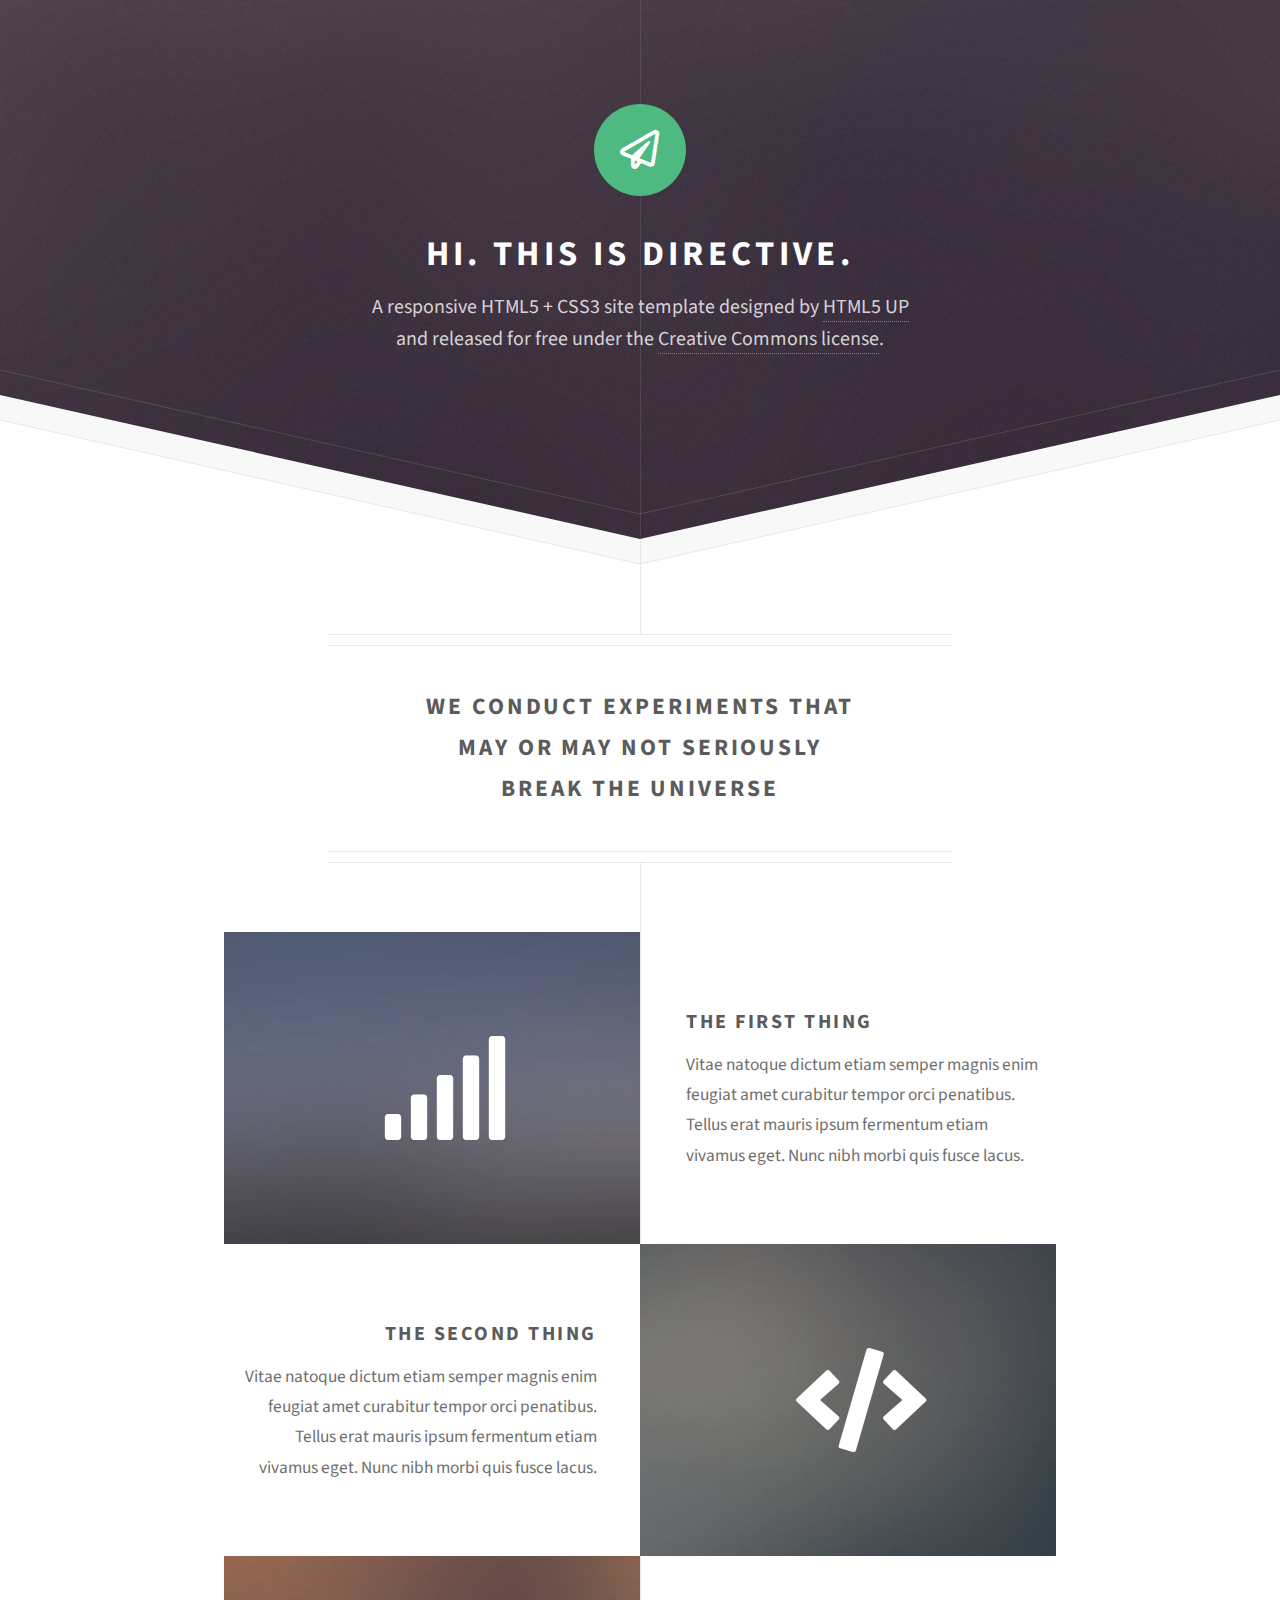
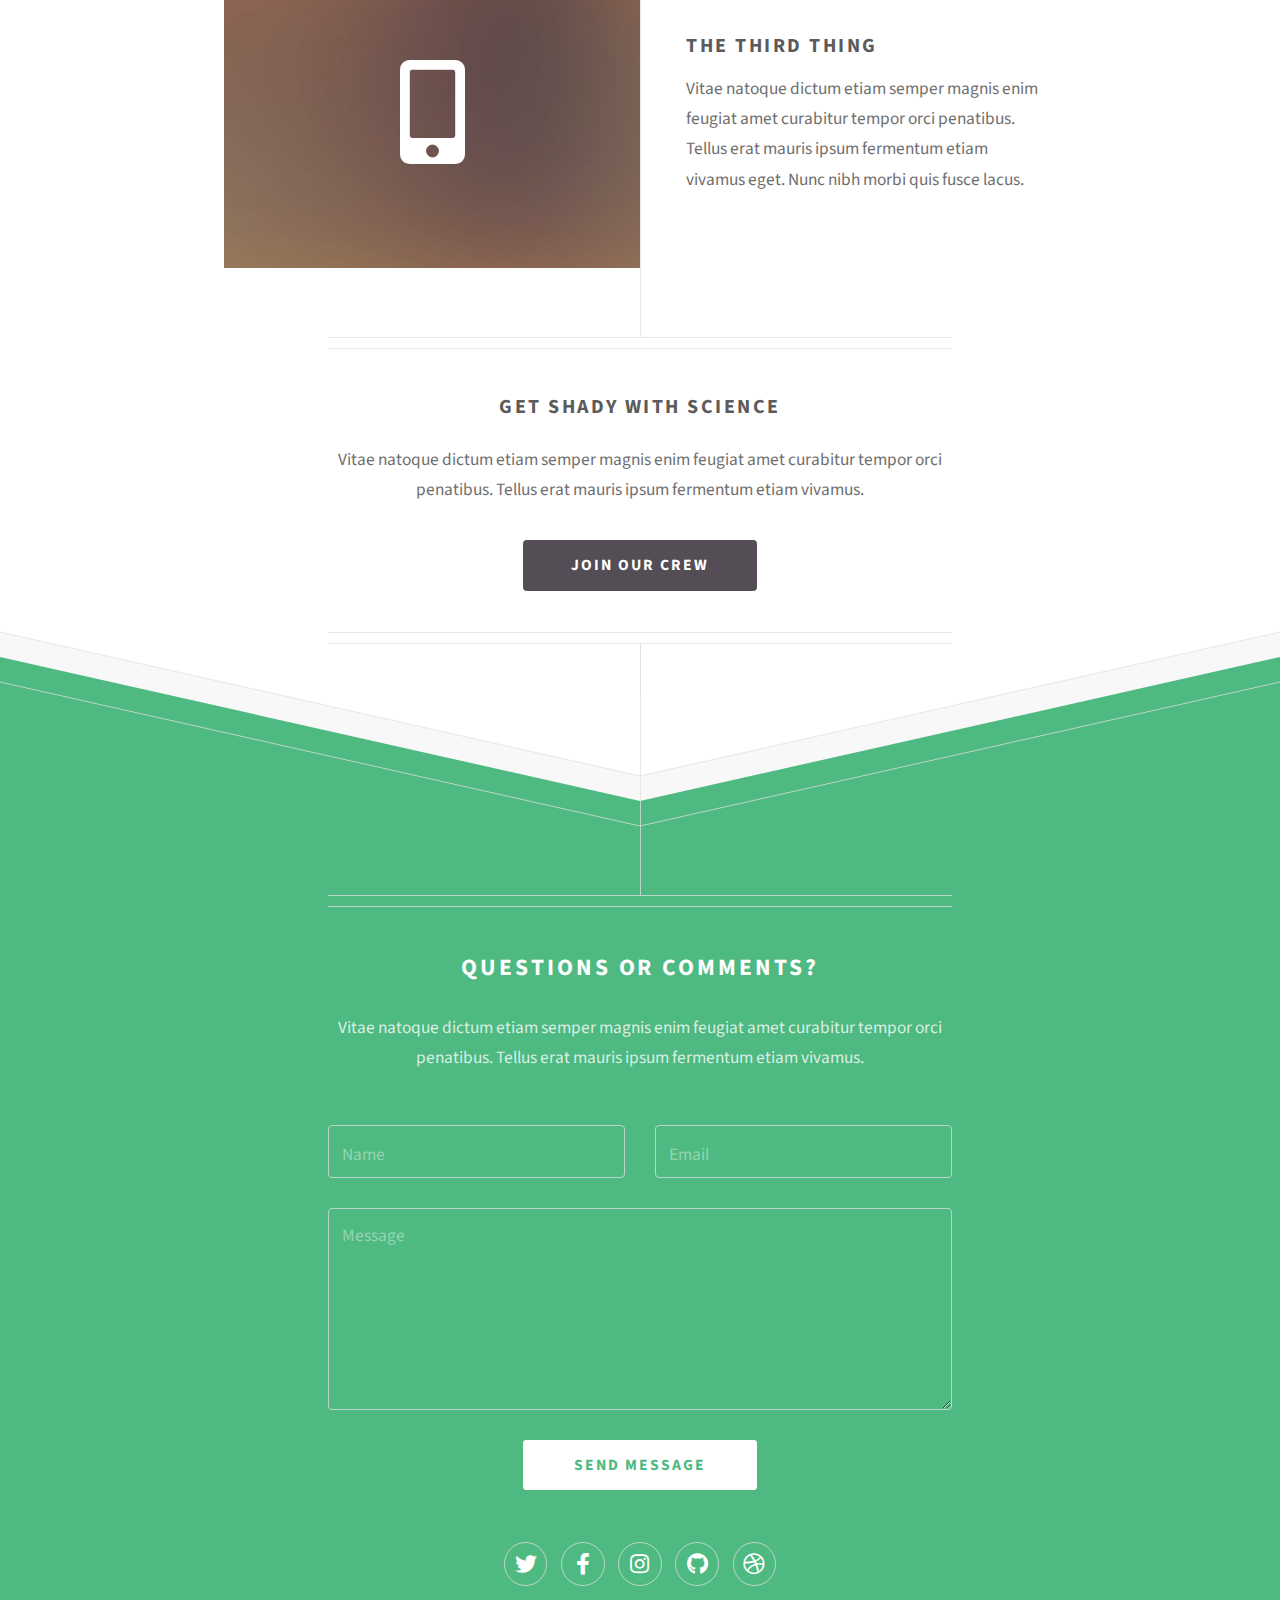
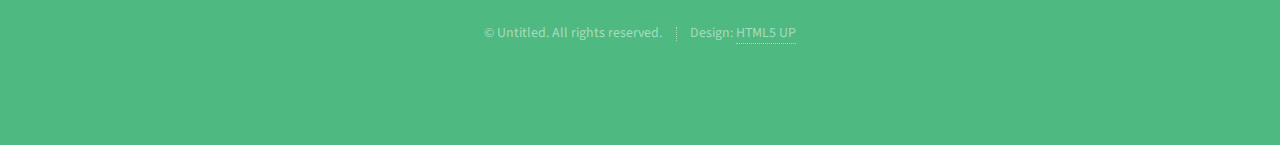
<file: index.html>
<!DOCTYPE HTML>
<!--
	Directive by HTML5 UP
	html5up.net | @ajlkn
	Free for personal and commercial use under the CCA 3.0 license (html5up.net/license)
-->
<html>
	<head>
		<title>Directive by HTML5 UP</title>
		<meta charset="utf-8" />
		<meta name="viewport" content="width=device-width, initial-scale=1, user-scalable=no" />
		<link rel="stylesheet" href="assets/css/main.css" />
	</head>
	<body class="is-preload">

		<!-- Header -->
			<div id="header">
				<span class="logo icon fa-paper-plane"></span>
				<h1>Hi. This is Directive.</h1>
				<p>A responsive HTML5 + CSS3 site template designed by <a href="http://html5up.net">HTML5 UP</a>
				<br />
				and released for free under the <a href="http://html5up.net/license">Creative Commons license</a>.</p>
			</div>

		<!-- Main -->
			<div id="main">

				<header class="major container medium">
					<h2>We conduct experiments that
					<br />
					may or may not seriously
					<br />
					break the universe</h2>
					<!--
					<p>Tellus erat mauris ipsum fermentum<br />
					etiam vivamus nunc nibh morbi.</p>
					-->
				</header>

				<div class="box alt container">
					<section class="feature left">
						<a href="#" class="image icon solid fa-signal"><img src="images/pic01.jpg" alt="" /></a>
						<div class="content">
							<h3>The First Thing</h3>
							<p>Vitae natoque dictum etiam semper magnis enim feugiat amet curabitur tempor orci penatibus. Tellus erat mauris ipsum fermentum etiam vivamus eget. Nunc nibh morbi quis fusce lacus.</p>
						</div>
					</section>
					<section class="feature right">
						<a href="#" class="image icon solid fa-code"><img src="images/pic02.jpg" alt="" /></a>
						<div class="content">
							<h3>The Second Thing</h3>
							<p>Vitae natoque dictum etiam semper magnis enim feugiat amet curabitur tempor orci penatibus. Tellus erat mauris ipsum fermentum etiam vivamus eget. Nunc nibh morbi quis fusce lacus.</p>
						</div>
					</section>
					<section class="feature left">
						<a href="#" class="image icon solid fa-mobile-alt"><img src="images/pic03.jpg" alt="" /></a>
						<div class="content">
							<h3>The Third Thing</h3>
							<p>Vitae natoque dictum etiam semper magnis enim feugiat amet curabitur tempor orci penatibus. Tellus erat mauris ipsum fermentum etiam vivamus eget. Nunc nibh morbi quis fusce lacus.</p>
						</div>
					</section>
				</div>

				<!--
				<div class="box container">
					<header>
						<h2>A lot of generic stuff</h2>
					</header>
					<section>
						<header>
							<h3>Paragraph</h3>
							<p>This is the subtitle for this particular heading</p>
						</header>
						<p>Phasellus nisl nisl, varius id <sup>porttitor sed pellentesque</sup> ac orci. Pellentesque
						habitant <strong>strong</strong> tristique <b>bold</b> et netus <i>italic</i> malesuada <em>emphasized</em> ac turpis egestas. Morbi
						leo suscipit ut. Praesent <sub>id turpis vitae</sub> turpis pretium ultricies. Vestibulum sit
						amet risus elit.</p>
					</section>
					<section>
						<header>
							<h3>Blockquote</h3>
						</header>
						<blockquote>Fringilla nisl. Donec accumsan interdum nisi, quis tincidunt felis sagittis eget.
						tempus euismod. Vestibulum ante ipsum primis in faucibus.</blockquote>
					</section>
					<section>
						<header>
							<h3>Divider</h3>
						</header>
						<p>Donec consectetur vestibulum dolor et pulvinar. Etiam vel felis enim, at viverra
						ligula. Ut porttitor sagittis lorem, quis eleifend nisi ornare vel. Praesent nec orci
						facilisis leo magna. Cras sit amet urna eros, id egestas urna. Quisque aliquam
						tempus euismod. Vestibulum ante ipsum primis in faucibus orci luctus et ultrices
						posuere cubilia.</p>
						<hr />
						<p>Donec consectetur vestibulum dolor et pulvinar. Etiam vel felis enim, at viverra
						ligula. Ut porttitor sagittis lorem, quis eleifend nisi ornare vel. Praesent nec orci
						facilisis leo magna. Cras sit amet urna eros, id egestas urna. Quisque aliquam
						tempus euismod. Vestibulum ante ipsum primis in faucibus orci luctus et ultrices
						posuere cubilia.</p>
					</section>
					<section>
						<header>
							<h3>Unordered List</h3>
						</header>
						<ul class="default">
							<li>Donec consectetur vestibulum dolor et pulvinar. Etiam vel felis enim, at viverra ligula. Ut porttitor sagittis lorem, quis eleifend nisi ornare vel.</li>
							<li>Donec consectetur vestibulum dolor et pulvinar. Etiam vel felis enim, at viverra ligula. Ut porttitor sagittis lorem, quis eleifend nisi ornare vel.</li>
							<li>Donec consectetur vestibulum dolor et pulvinar. Etiam vel felis enim, at viverra ligula. Ut porttitor sagittis lorem, quis eleifend nisi ornare vel.</li>
							<li>Donec consectetur vestibulum dolor et pulvinar. Etiam vel felis enim, at viverra ligula. Ut porttitor sagittis lorem, quis eleifend nisi ornare vel.</li>
						</ul>
					</section>
					<section>
						<header>
							<h3>Ordered List</h3>
						</header>
						<ol class="default">
							<li>Donec consectetur vestibulum dolor et pulvinar. Etiam vel felis enim, at viverra ligula. Ut porttitor sagittis lorem, quis eleifend nisi ornare vel.</li>
							<li>Donec consectetur vestibulum dolor et pulvinar. Etiam vel felis enim, at viverra ligula. Ut porttitor sagittis lorem, quis eleifend nisi ornare vel.</li>
							<li>Donec consectetur vestibulum dolor et pulvinar. Etiam vel felis enim, at viverra ligula. Ut porttitor sagittis lorem, quis eleifend nisi ornare vel.</li>
							<li>Donec consectetur vestibulum dolor et pulvinar. Etiam vel felis enim, at viverra ligula. Ut porttitor sagittis lorem, quis eleifend nisi ornare vel.</li>
						</ol>
					</section>
					<section>
						<header>
							<h3>Table</h3>
						</header>
						<div class="table-wrapper">
							<table class="default">
								<thead>
									<tr>
										<th>ID</th>
										<th>Name</th>
										<th>Description</th>
										<th>Price</th>
									</tr>
								</thead>
								<tbody>
									<tr>
										<td>45815</td>
										<td>Something</td>
										<td>Ut porttitor sagittis lorem, quis eleifend nisi ornare vel.</td>
										<td>29.99</td>
									</tr>
									<tr>
										<td>24524</td>
										<td>Nothing</td>
										<td>Ut porttitor sagittis lorem, quis eleifend nisi ornare vel.</td>
										<td>19.99</td>
									</tr>
									<tr>
										<td>45815</td>
										<td>Something</td>
										<td>Ut porttitor sagittis lorem, quis eleifend nisi ornare vel.</td>
										<td>29.99</td>
									</tr>
									<tr>
										<td>24524</td>
										<td>Nothing</td>
										<td>Ut porttitor sagittis lorem, quis eleifend nisi ornare vel.</td>
										<td>19.99</td>
									</tr>
								</tbody>
								<tfoot>
									<tr>
										<td colspan="3"></td>
										<td>100.00</td>
									</tr>
								</tfoot>
							</table>
						</div>
					</section>
					<section>
						<header>
							<h3>Form</h3>
						</header>
						<form method="post" action="#">
							<div class="row">
								<div class="col-6 col-12-mobilep">
									<label for="name">Name</label>
									<input class="text" type="text" name="name" id="name" value="" placeholder="John Doe" />
								</div>
								<div class="col-6 col-12-mobilep">
									<label for="email">Email</label>
									<input class="text" type="text" name="email" id="email" value="" placeholder="johndoe@domain.tld" />
								</div>
								<div class="col-12">
									<label for="subject">Subject</label>
									<input class="text" type="text" name="subject" id="subject" value="" placeholder="Enter your subject" />
								</div>
								<div class="col-12">
									<label for="subject">Message</label>
									<textarea name="message" id="message" placeholder="Enter your message" rows="6"></textarea>
								</div>
								<div class="col-12">
									<ul class="actions special">
										<li><input type="submit" value="Send" /></li>
										<li><input type="reset" value="Reset" class="alt" /></li>
									</ul>
								</div>
							</div>
						</form>
					</section>
				</div>
				-->

				<footer class="major container medium">
					<h3>Get shady with science</h3>
					<p>Vitae natoque dictum etiam semper magnis enim feugiat amet curabitur tempor orci penatibus. Tellus erat mauris ipsum fermentum etiam vivamus.</p>
					<ul class="actions special">
						<li><a href="#" class="button">Join our crew</a></li>
					</ul>
				</footer>

			</div>

		<!-- Footer -->
			<div id="footer">
				<div class="container medium">

					<header class="major last">
						<h2>Questions or comments?</h2>
					</header>

					<p>Vitae natoque dictum etiam semper magnis enim feugiat amet curabitur tempor
					orci penatibus. Tellus erat mauris ipsum fermentum etiam vivamus.</p>

					<form method="post" action="#">
						<div class="row">
							<div class="col-6 col-12-mobilep">
								<input type="text" name="name" placeholder="Name" />
							</div>
							<div class="col-6 col-12-mobilep">
								<input type="email" name="email" placeholder="Email" />
							</div>
							<div class="col-12">
								<textarea name="message" placeholder="Message" rows="6"></textarea>
							</div>
							<div class="col-12">
								<ul class="actions special">
									<li><input type="submit" value="Send Message" /></li>
								</ul>
							</div>
						</div>
					</form>

					<ul class="icons">
						<li><a href="#" class="icon brands fa-twitter"><span class="label">Twitter</span></a></li>
						<li><a href="#" class="icon brands fa-facebook-f"><span class="label">Facebook</span></a></li>
						<li><a href="#" class="icon brands fa-instagram"><span class="label">Instagram</span></a></li>
						<li><a href="#" class="icon brands fa-github"><span class="label">Github</span></a></li>
						<li><a href="#" class="icon brands fa-dribbble"><span class="label">Dribbble</span></a></li>
					</ul>

					<ul class="copyright">
						<li>&copy; Untitled. All rights reserved.</li><li>Design: <a href="http://html5up.net">HTML5 UP</a></li>
					</ul>

				</div>
			</div>

		<!-- Scripts -->
			<script src="assets/js/jquery.min.js"></script>
			<script src="assets/js/browser.min.js"></script>
			<script src="assets/js/breakpoints.min.js"></script>
			<script src="assets/js/util.js"></script>
			<script src="assets/js/main.js"></script>

	</body>
</html>
</file>
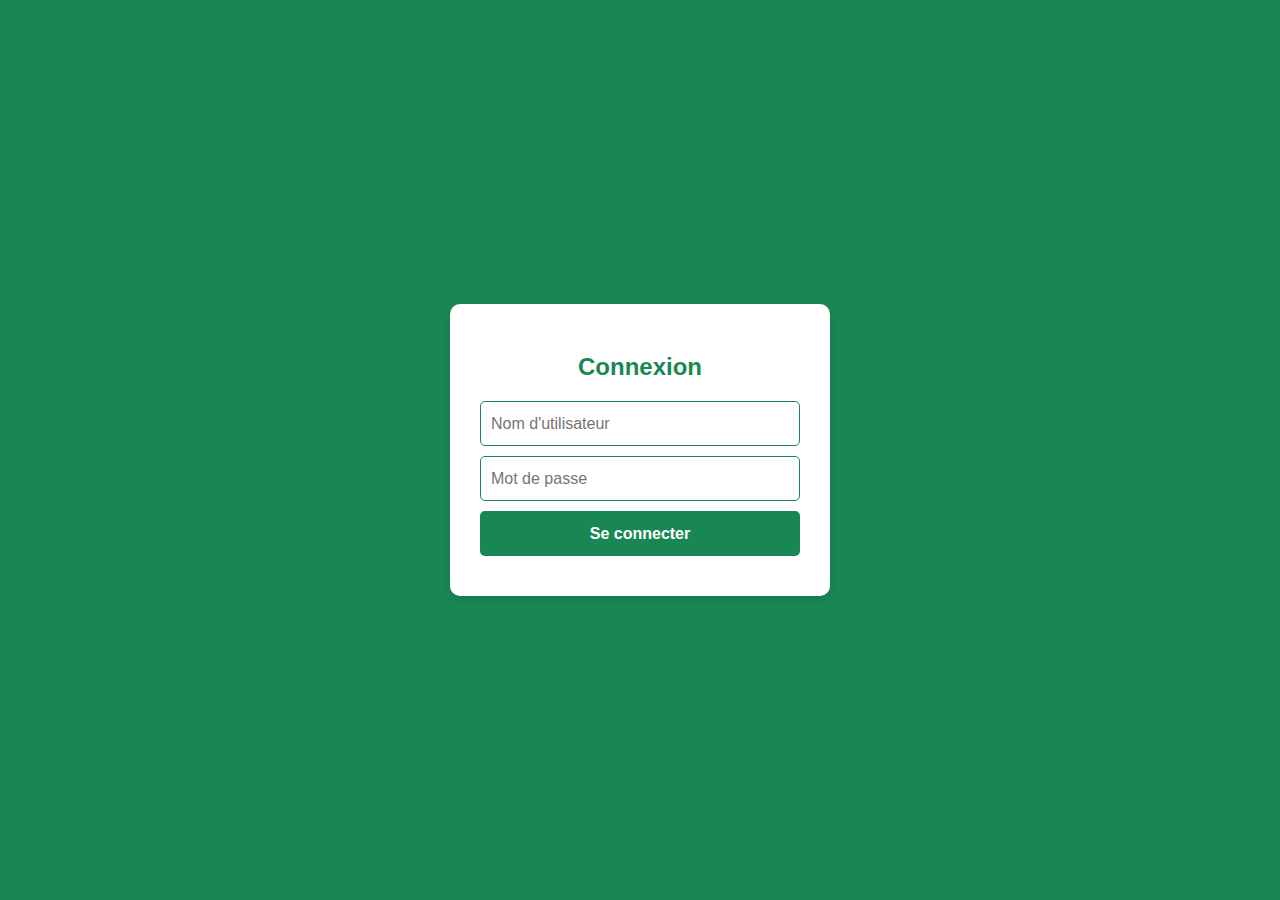
<file: login/login.html>
<!DOCTYPE html>
<html lang="fr">
<head>
    <meta charset="UTF-8">
    <meta name="viewport" content="width=device-width, initial-scale=1.0">
    <link rel="stylesheet" href="../assets/css/login.css">
    <title>Connexion</title>
</head>
<body>
    <div class="login-container">
        <h2>Connexion</h2>
        <form action="login.php" method="post">
            <input type="text" name="username" placeholder="Nom d'utilisateur" required>
            <input type="password" name="password" placeholder="Mot de passe" required>
            <button type="submit">Se connecter</button>
        </form>
    </div>
</body>
</html>
</file>
<file: assets/css/login.css>
/* Styles globaux */
body {
    font-family: Arial, sans-serif;
    background: #198754; /* Vert principal */
    display: flex;
    justify-content: center;
    align-items: center;
    height: 100vh;
    margin: 0;
}

/* Conteneur du formulaire */
.login-container {
    background: #ffffff; /* Blanc */
    padding: 30px;
    box-shadow: 0px 4px 10px rgba(0, 0, 0, 0.1);
    border-radius: 10px;
    text-align: center;
    width: 320px; /* Largeur fixe */
}

/* Titre */
h2 {
    margin-bottom: 20px;
    color: #198754; /* Vert principal */
}

/* Champs de formulaire et bouton */
input, button {
    width: 100%; /* Même largeur */
    height: 45px; /* Même hauteur */
    padding: 10px;
    margin: 10px 0;
    border-radius: 5px;
    font-size: 16px;
    display: block;
}

/* Style spécifique aux inputs */
input {
    border: 1px solid #198754;
    box-sizing: border-box;
}

/* Bouton */
button {
    background: #198754; /* Vert principal */
    color: #ffffff;
    border: none;
    cursor: pointer;
    transition: 0.3s;
    font-weight: bold;
}

button:hover {
    background: #145c32; /* Vert plus foncé */
}
</file>
<file: assets/css/main.css>
@import url("fontawesome-all.min.css");
@import url("https://fonts.googleapis.com/css?family=Source+Sans+Pro:300,300italic,400,400italic,600,600italic,700,700italic");

/*
	Directive by HTML5 UP
	html5up.net | @ajlkn
	Free for personal and commercial use under the CCA 3.0 license (html5up.net/license)
*/

html, body, div, span, applet, object,
iframe, h1, h2, h3, h4, h5, h6, p, blockquote,
pre, a, abbr, acronym, address, big, cite,
code, del, dfn, em, img, ins, kbd, q, s, samp,
small, strike, strong, sub, sup, tt, var, b,
u, i, center, dl, dt, dd, ol, ul, li, fieldset,
form, label, legend, table, caption, tbody,
tfoot, thead, tr, th, td, article, aside,
canvas, details, embed, figure, figcaption,
footer, header, hgroup, menu, nav, output, ruby,
section, summary, time, mark, audio, video {
	margin: 0;
	padding: 0;
	border: 0;
	font-size: 100%;
	font: inherit;
	vertical-align: baseline;}

article, aside, details, figcaption, figure,
footer, header, hgroup, menu, nav, section {
	display: block;}

body {
	line-height: 1;
}

ol, ul {
	list-style: none;
}

blockquote, q {
	quotes: none;
}

	blockquote:before, blockquote:after, q:before, q:after {
		content: '';
		content: none;
	}

table {
	border-collapse: collapse;
	border-spacing: 0;
}

body {
	-webkit-text-size-adjust: none;
}

mark {
	background-color: transparent;
	color: inherit;
}

input::-moz-focus-inner {
	border: 0;
	padding: 0;
}

input, select, textarea {
	-moz-appearance: none;
	-webkit-appearance: none;
	-ms-appearance: none;
	appearance: none;
}

/* Basic */

	html {
		box-sizing: border-box;
	}

	*, *:before, *:after {
		box-sizing: inherit;
	}

	html, body {
		height: 100%;
	}

	body {
		background: #ffffff;
	}

		body.is-preload *, body.is-preload *:before, body.is-preload *:after {
			-moz-animation: none !important;
			-webkit-animation: none !important;
			-ms-animation: none !important;
			animation: none !important;
			-moz-transition: none !important;
			-webkit-transition: none !important;
			-ms-transition: none !important;
			transition: none !important;
		}

	body, input, select, textarea {
		color: #6e6e6e;
		font-family: 'Source Sans Pro', sans-serif;
		font-size: 16pt;
		font-weight: 400;
		line-height: 1.75em;
	}

	a {
		-moz-transition: color 0.2s ease-in-out, border-bottom-color 0.2s ease-in-out;
		-webkit-transition: color 0.2s ease-in-out, border-bottom-color 0.2s ease-in-out;
		-ms-transition: color 0.2s ease-in-out, border-bottom-color 0.2s ease-in-out;
		transition: color 0.2s ease-in-out, border-bottom-color 0.2s ease-in-out;
		border-bottom: dotted 1px;
		color: #4eb980;
		text-decoration: none;
	}

		a:hover {
			border-bottom-color: transparent;
		}

	strong, b {
		font-weight: 600;
		color: #5b5b5b;
	}

	em, i {
		font-style: italic;
	}

	p, ul, ol, dl, table, blockquote, form {
		margin: 0 0 2em 0;
	}

	h1, h2, h3, h4, h5, h6 {
		color: #5b5b5b;
		font-weight: 700;
		letter-spacing: 0.125em;
		line-height: 1.75em;
		margin-bottom: 1em;
		text-transform: uppercase;
		text-align: center;
	}

		h1 a, h2 a, h3 a, h4 a, h5 a, h6 a {
			color: inherit;
			text-decoration: none;
		}

	h2 {
		font-size: 1.75em;
	}

	h3 {
		font-size: 1.5em;
	}

	sub {
		font-size: 0.8em;
		position: relative;
		top: 0.5em;
	}

	sup {
		font-size: 0.8em;
		position: relative;
		top: -0.5em;
	}

	hr {
		border: 0;
		border-top: solid 1px rgba(224, 224, 224, 0.75);
		margin-bottom: 1.5em;
	}

	blockquote {
		border-left: solid 0.5em rgba(224, 224, 224, 0.75);
		font-style: italic;
		padding: 1em 0 1em 2em;
	}

/* Container */

	.container {
		margin: 0 auto;
		max-width: 100%;
		width: 51em;
	}

		.container.medium {
			width: 38.25em;
		}

		@media screen and (max-width: 1280px) {

			.container {
				width: 48em;
			}

				.container.medium {
					width: 36em;
				}

		}

		@media screen and (max-width: 980px) {

			.container {
				width: 95%;
			}

				.container.medium {
					width: 71.25%;
				}

		}

		@media screen and (max-width: 840px) {

			.container {
				width: 95% !important;
			}

		}

		@media screen and (max-width: 736px) {

			.container {
				width: 90% !important;
			}

		}

		@media screen and (max-width: 480px) {

			.container {
				width: 100% !important;
			}

		}

/* Row */

	.row {
		display: flex;
		flex-wrap: wrap;
		box-sizing: border-box;
		align-items: stretch;
	}

		.row > * {
			box-sizing: border-box;
		}

		.row.gtr-uniform > * > :last-child {
			margin-bottom: 0;
		}

		.row.aln-left {
			justify-content: flex-start;
		}

		.row.aln-center {
			justify-content: center;
		}

		.row.aln-right {
			justify-content: flex-end;
		}

		.row.aln-top {
			align-items: flex-start;
		}

		.row.aln-middle {
			align-items: center;
		}

		.row.aln-bottom {
			align-items: flex-end;
		}

		.row > .imp {
			order: -1;
		}

		.row > .col-1 {
			width: 8.33333%;
		}

		.row > .off-1 {
			margin-left: 8.33333%;
		}

		.row > .col-2 {
			width: 16.66667%;
		}

		.row > .off-2 {
			margin-left: 16.66667%;
		}

		.row > .col-3 {
			width: 25%;
		}

		.row > .off-3 {
			margin-left: 25%;
		}

		.row > .col-4 {
			width: 33.33333%;
		}

		.row > .off-4 {
			margin-left: 33.33333%;
		}

		.row > .col-5 {
			width: 41.66667%;
		}

		.row > .off-5 {
			margin-left: 41.66667%;
		}

		.row > .col-6 {
			width: 50%;
		}

		.row > .off-6 {
			margin-left: 50%;
		}

		.row > .col-7 {
			width: 58.33333%;
		}

		.row > .off-7 {
			margin-left: 58.33333%;
		}

		.row > .col-8 {
			width: 66.66667%;
		}

		.row > .off-8 {
			margin-left: 66.66667%;
		}

		.row > .col-9 {
			width: 75%;
		}

		.row > .off-9 {
			margin-left: 75%;
		}

		.row > .col-10 {
			width: 83.33333%;
		}

		.row > .off-10 {
			margin-left: 83.33333%;
		}

		.row > .col-11 {
			width: 91.66667%;
		}

		.row > .off-11 {
			margin-left: 91.66667%;
		}

		.row > .col-12 {
			width: 100%;
		}

		.row > .off-12 {
			margin-left: 100%;
		}

		.row.gtr-0 {
			margin-top: 0px;
			margin-left: 0px;
		}

			.row.gtr-0 > * {
				padding: 0px 0 0 0px;
			}

			.row.gtr-0.gtr-uniform {
				margin-top: 0px;
			}

				.row.gtr-0.gtr-uniform > * {
					padding-top: 0px;
				}

		.row.gtr-25 {
			margin-top: -7.5px;
			margin-left: -7.5px;
		}

			.row.gtr-25 > * {
				padding: 7.5px 0 0 7.5px;
			}

			.row.gtr-25.gtr-uniform {
				margin-top: -7.5px;
			}

				.row.gtr-25.gtr-uniform > * {
					padding-top: 7.5px;
				}

		.row.gtr-50 {
			margin-top: -15px;
			margin-left: -15px;
		}

			.row.gtr-50 > * {
				padding: 15px 0 0 15px;
			}

			.row.gtr-50.gtr-uniform {
				margin-top: -15px;
			}

				.row.gtr-50.gtr-uniform > * {
					padding-top: 15px;
				}

		.row {
			margin-top: -30px;
			margin-left: -30px;
		}

			.row > * {
				padding: 30px 0 0 30px;
			}

			.row.gtr-uniform {
				margin-top: -30px;
			}

				.row.gtr-uniform > * {
					padding-top: 30px;
				}

		.row.gtr-150 {
			margin-top: -45px;
			margin-left: -45px;
		}

			.row.gtr-150 > * {
				padding: 45px 0 0 45px;
			}

			.row.gtr-150.gtr-uniform {
				margin-top: -45px;
			}

				.row.gtr-150.gtr-uniform > * {
					padding-top: 45px;
				}

		.row.gtr-200 {
			margin-top: -60px;
			margin-left: -60px;
		}

			.row.gtr-200 > * {
				padding: 60px 0 0 60px;
			}

			.row.gtr-200.gtr-uniform {
				margin-top: -60px;
			}

				.row.gtr-200.gtr-uniform > * {
					padding-top: 60px;
				}

		@media screen and (max-width: 1680px) {

			.row {
				display: flex;
				flex-wrap: wrap;
				box-sizing: border-box;
				align-items: stretch;
			}

				.row > * {
					box-sizing: border-box;
				}

				.row.gtr-uniform > * > :last-child {
					margin-bottom: 0;
				}

				.row.aln-left {
					justify-content: flex-start;
				}

				.row.aln-center {
					justify-content: center;
				}

				.row.aln-right {
					justify-content: flex-end;
				}

				.row.aln-top {
					align-items: flex-start;
				}

				.row.aln-middle {
					align-items: center;
				}

				.row.aln-bottom {
					align-items: flex-end;
				}

				.row > .imp-wide {
					order: -1;
				}

				.row > .col-1-wide {
					width: 8.33333%;
				}

				.row > .off-1-wide {
					margin-left: 8.33333%;
				}

				.row > .col-2-wide {
					width: 16.66667%;
				}

				.row > .off-2-wide {
					margin-left: 16.66667%;
				}

				.row > .col-3-wide {
					width: 25%;
				}

				.row > .off-3-wide {
					margin-left: 25%;
				}

				.row > .col-4-wide {
					width: 33.33333%;
				}

				.row > .off-4-wide {
					margin-left: 33.33333%;
				}

				.row > .col-5-wide {
					width: 41.66667%;
				}

				.row > .off-5-wide {
					margin-left: 41.66667%;
				}

				.row > .col-6-wide {
					width: 50%;
				}

				.row > .off-6-wide {
					margin-left: 50%;
				}

				.row > .col-7-wide {
					width: 58.33333%;
				}

				.row > .off-7-wide {
					margin-left: 58.33333%;
				}

				.row > .col-8-wide {
					width: 66.66667%;
				}

				.row > .off-8-wide {
					margin-left: 66.66667%;
				}

				.row > .col-9-wide {
					width: 75%;
				}

				.row > .off-9-wide {
					margin-left: 75%;
				}

				.row > .col-10-wide {
					width: 83.33333%;
				}

				.row > .off-10-wide {
					margin-left: 83.33333%;
				}

				.row > .col-11-wide {
					width: 91.66667%;
				}

				.row > .off-11-wide {
					margin-left: 91.66667%;
				}

				.row > .col-12-wide {
					width: 100%;
				}

				.row > .off-12-wide {
					margin-left: 100%;
				}

				.row.gtr-0 {
					margin-top: 0px;
					margin-left: 0px;
				}

					.row.gtr-0 > * {
						padding: 0px 0 0 0px;
					}

					.row.gtr-0.gtr-uniform {
						margin-top: 0px;
					}

						.row.gtr-0.gtr-uniform > * {
							padding-top: 0px;
						}

				.row.gtr-25 {
					margin-top: -7.5px;
					margin-left: -7.5px;
				}

					.row.gtr-25 > * {
						padding: 7.5px 0 0 7.5px;
					}

					.row.gtr-25.gtr-uniform {
						margin-top: -7.5px;
					}

						.row.gtr-25.gtr-uniform > * {
							padding-top: 7.5px;
						}

				.row.gtr-50 {
					margin-top: -15px;
					margin-left: -15px;
				}

					.row.gtr-50 > * {
						padding: 15px 0 0 15px;
					}

					.row.gtr-50.gtr-uniform {
						margin-top: -15px;
					}

						.row.gtr-50.gtr-uniform > * {
							padding-top: 15px;
						}

				.row {
					margin-top: -30px;
					margin-left: -30px;
				}

					.row > * {
						padding: 30px 0 0 30px;
					}

					.row.gtr-uniform {
						margin-top: -30px;
					}

						.row.gtr-uniform > * {
							padding-top: 30px;
						}

				.row.gtr-150 {
					margin-top: -45px;
					margin-left: -45px;
				}

					.row.gtr-150 > * {
						padding: 45px 0 0 45px;
					}

					.row.gtr-150.gtr-uniform {
						margin-top: -45px;
					}

						.row.gtr-150.gtr-uniform > * {
							padding-top: 45px;
						}

				.row.gtr-200 {
					margin-top: -60px;
					margin-left: -60px;
				}

					.row.gtr-200 > * {
						padding: 60px 0 0 60px;
					}

					.row.gtr-200.gtr-uniform {
						margin-top: -60px;
					}

						.row.gtr-200.gtr-uniform > * {
							padding-top: 60px;
						}

		}

		@media screen and (max-width: 1280px) {

			.row {
				display: flex;
				flex-wrap: wrap;
				box-sizing: border-box;
				align-items: stretch;
			}

				.row > * {
					box-sizing: border-box;
				}

				.row.gtr-uniform > * > :last-child {
					margin-bottom: 0;
				}

				.row.aln-left {
					justify-content: flex-start;
				}

				.row.aln-center {
					justify-content: center;
				}

				.row.aln-right {
					justify-content: flex-end;
				}

				.row.aln-top {
					align-items: flex-start;
				}

				.row.aln-middle {
					align-items: center;
				}

				.row.aln-bottom {
					align-items: flex-end;
				}

				.row > .imp-normal {
					order: -1;
				}

				.row > .col-1-normal {
					width: 8.33333%;
				}

				.row > .off-1-normal {
					margin-left: 8.33333%;
				}

				.row > .col-2-normal {
					width: 16.66667%;
				}

				.row > .off-2-normal {
					margin-left: 16.66667%;
				}

				.row > .col-3-normal {
					width: 25%;
				}

				.row > .off-3-normal {
					margin-left: 25%;
				}

				.row > .col-4-normal {
					width: 33.33333%;
				}

				.row > .off-4-normal {
					margin-left: 33.33333%;
				}

				.row > .col-5-normal {
					width: 41.66667%;
				}

				.row > .off-5-normal {
					margin-left: 41.66667%;
				}

				.row > .col-6-normal {
					width: 50%;
				}

				.row > .off-6-normal {
					margin-left: 50%;
				}

				.row > .col-7-normal {
					width: 58.33333%;
				}

				.row > .off-7-normal {
					margin-left: 58.33333%;
				}

				.row > .col-8-normal {
					width: 66.66667%;
				}

				.row > .off-8-normal {
					margin-left: 66.66667%;
				}

				.row > .col-9-normal {
					width: 75%;
				}

				.row > .off-9-normal {
					margin-left: 75%;
				}

				.row > .col-10-normal {
					width: 83.33333%;
				}

				.row > .off-10-normal {
					margin-left: 83.33333%;
				}

				.row > .col-11-normal {
					width: 91.66667%;
				}

				.row > .off-11-normal {
					margin-left: 91.66667%;
				}

				.row > .col-12-normal {
					width: 100%;
				}

				.row > .off-12-normal {
					margin-left: 100%;
				}

				.row.gtr-0 {
					margin-top: 0px;
					margin-left: 0px;
				}

					.row.gtr-0 > * {
						padding: 0px 0 0 0px;
					}

					.row.gtr-0.gtr-uniform {
						margin-top: 0px;
					}

						.row.gtr-0.gtr-uniform > * {
							padding-top: 0px;
						}

				.row.gtr-25 {
					margin-top: -7.5px;
					margin-left: -7.5px;
				}

					.row.gtr-25 > * {
						padding: 7.5px 0 0 7.5px;
					}

					.row.gtr-25.gtr-uniform {
						margin-top: -7.5px;
					}

						.row.gtr-25.gtr-uniform > * {
							padding-top: 7.5px;
						}

				.row.gtr-50 {
					margin-top: -15px;
					margin-left: -15px;
				}

					.row.gtr-50 > * {
						padding: 15px 0 0 15px;
					}

					.row.gtr-50.gtr-uniform {
						margin-top: -15px;
					}

						.row.gtr-50.gtr-uniform > * {
							padding-top: 15px;
						}

				.row {
					margin-top: -30px;
					margin-left: -30px;
				}

					.row > * {
						padding: 30px 0 0 30px;
					}

					.row.gtr-uniform {
						margin-top: -30px;
					}

						.row.gtr-uniform > * {
							padding-top: 30px;
						}

				.row.gtr-150 {
					margin-top: -45px;
					margin-left: -45px;
				}

					.row.gtr-150 > * {
						padding: 45px 0 0 45px;
					}

					.row.gtr-150.gtr-uniform {
						margin-top: -45px;
					}

						.row.gtr-150.gtr-uniform > * {
							padding-top: 45px;
						}

				.row.gtr-200 {
					margin-top: -60px;
					margin-left: -60px;
				}

					.row.gtr-200 > * {
						padding: 60px 0 0 60px;
					}

					.row.gtr-200.gtr-uniform {
						margin-top: -60px;
					}

						.row.gtr-200.gtr-uniform > * {
							padding-top: 60px;
						}

		}

		@media screen and (max-width: 980px) {

			.row {
				display: flex;
				flex-wrap: wrap;
				box-sizing: border-box;
				align-items: stretch;
			}

				.row > * {
					box-sizing: border-box;
				}

				.row.gtr-uniform > * > :last-child {
					margin-bottom: 0;
				}

				.row.aln-left {
					justify-content: flex-start;
				}

				.row.aln-center {
					justify-content: center;
				}

				.row.aln-right {
					justify-content: flex-end;
				}

				.row.aln-top {
					align-items: flex-start;
				}

				.row.aln-middle {
					align-items: center;
				}

				.row.aln-bottom {
					align-items: flex-end;
				}

				.row > .imp-narrow {
					order: -1;
				}

				.row > .col-1-narrow {
					width: 8.33333%;
				}

				.row > .off-1-narrow {
					margin-left: 8.33333%;
				}

				.row > .col-2-narrow {
					width: 16.66667%;
				}

				.row > .off-2-narrow {
					margin-left: 16.66667%;
				}

				.row > .col-3-narrow {
					width: 25%;
				}

				.row > .off-3-narrow {
					margin-left: 25%;
				}

				.row > .col-4-narrow {
					width: 33.33333%;
				}

				.row > .off-4-narrow {
					margin-left: 33.33333%;
				}

				.row > .col-5-narrow {
					width: 41.66667%;
				}

				.row > .off-5-narrow {
					margin-left: 41.66667%;
				}

				.row > .col-6-narrow {
					width: 50%;
				}

				.row > .off-6-narrow {
					margin-left: 50%;
				}

				.row > .col-7-narrow {
					width: 58.33333%;
				}

				.row > .off-7-narrow {
					margin-left: 58.33333%;
				}

				.row > .col-8-narrow {
					width: 66.66667%;
				}

				.row > .off-8-narrow {
					margin-left: 66.66667%;
				}

				.row > .col-9-narrow {
					width: 75%;
				}

				.row > .off-9-narrow {
					margin-left: 75%;
				}

				.row > .col-10-narrow {
					width: 83.33333%;
				}

				.row > .off-10-narrow {
					margin-left: 83.33333%;
				}

				.row > .col-11-narrow {
					width: 91.66667%;
				}

				.row > .off-11-narrow {
					margin-left: 91.66667%;
				}

				.row > .col-12-narrow {
					width: 100%;
				}

				.row > .off-12-narrow {
					margin-left: 100%;
				}

				.row.gtr-0 {
					margin-top: 0px;
					margin-left: 0px;
				}

					.row.gtr-0 > * {
						padding: 0px 0 0 0px;
					}

					.row.gtr-0.gtr-uniform {
						margin-top: 0px;
					}

						.row.gtr-0.gtr-uniform > * {
							padding-top: 0px;
						}

				.row.gtr-25 {
					margin-top: -7.5px;
					margin-left: -7.5px;
				}

					.row.gtr-25 > * {
						padding: 7.5px 0 0 7.5px;
					}

					.row.gtr-25.gtr-uniform {
						margin-top: -7.5px;
					}

						.row.gtr-25.gtr-uniform > * {
							padding-top: 7.5px;
						}

				.row.gtr-50 {
					margin-top: -15px;
					margin-left: -15px;
				}

					.row.gtr-50 > * {
						padding: 15px 0 0 15px;
					}

					.row.gtr-50.gtr-uniform {
						margin-top: -15px;
					}

						.row.gtr-50.gtr-uniform > * {
							padding-top: 15px;
						}

				.row {
					margin-top: -30px;
					margin-left: -30px;
				}

					.row > * {
						padding: 30px 0 0 30px;
					}

					.row.gtr-uniform {
						margin-top: -30px;
					}

						.row.gtr-uniform > * {
							padding-top: 30px;
						}

				.row.gtr-150 {
					margin-top: -45px;
					margin-left: -45px;
				}

					.row.gtr-150 > * {
						padding: 45px 0 0 45px;
					}

					.row.gtr-150.gtr-uniform {
						margin-top: -45px;
					}

						.row.gtr-150.gtr-uniform > * {
							padding-top: 45px;
						}

				.row.gtr-200 {
					margin-top: -60px;
					margin-left: -60px;
				}

					.row.gtr-200 > * {
						padding: 60px 0 0 60px;
					}

					.row.gtr-200.gtr-uniform {
						margin-top: -60px;
					}

						.row.gtr-200.gtr-uniform > * {
							padding-top: 60px;
						}

		}

		@media screen and (max-width: 840px) {

			.row {
				display: flex;
				flex-wrap: wrap;
				box-sizing: border-box;
				align-items: stretch;
			}

				.row > * {
					box-sizing: border-box;
				}

				.row.gtr-uniform > * > :last-child {
					margin-bottom: 0;
				}

				.row.aln-left {
					justify-content: flex-start;
				}

				.row.aln-center {
					justify-content: center;
				}

				.row.aln-right {
					justify-content: flex-end;
				}

				.row.aln-top {
					align-items: flex-start;
				}

				.row.aln-middle {
					align-items: center;
				}

				.row.aln-bottom {
					align-items: flex-end;
				}

				.row > .imp-narrower {
					order: -1;
				}

				.row > .col-1-narrower {
					width: 8.33333%;
				}

				.row > .off-1-narrower {
					margin-left: 8.33333%;
				}

				.row > .col-2-narrower {
					width: 16.66667%;
				}

				.row > .off-2-narrower {
					margin-left: 16.66667%;
				}

				.row > .col-3-narrower {
					width: 25%;
				}

				.row > .off-3-narrower {
					margin-left: 25%;
				}

				.row > .col-4-narrower {
					width: 33.33333%;
				}

				.row > .off-4-narrower {
					margin-left: 33.33333%;
				}

				.row > .col-5-narrower {
					width: 41.66667%;
				}

				.row > .off-5-narrower {
					margin-left: 41.66667%;
				}

				.row > .col-6-narrower {
					width: 50%;
				}

				.row > .off-6-narrower {
					margin-left: 50%;
				}

				.row > .col-7-narrower {
					width: 58.33333%;
				}

				.row > .off-7-narrower {
					margin-left: 58.33333%;
				}

				.row > .col-8-narrower {
					width: 66.66667%;
				}

				.row > .off-8-narrower {
					margin-left: 66.66667%;
				}

				.row > .col-9-narrower {
					width: 75%;
				}

				.row > .off-9-narrower {
					margin-left: 75%;
				}

				.row > .col-10-narrower {
					width: 83.33333%;
				}

				.row > .off-10-narrower {
					margin-left: 83.33333%;
				}

				.row > .col-11-narrower {
					width: 91.66667%;
				}

				.row > .off-11-narrower {
					margin-left: 91.66667%;
				}

				.row > .col-12-narrower {
					width: 100%;
				}

				.row > .off-12-narrower {
					margin-left: 100%;
				}

				.row.gtr-0 {
					margin-top: 0px;
					margin-left: 0px;
				}

					.row.gtr-0 > * {
						padding: 0px 0 0 0px;
					}

					.row.gtr-0.gtr-uniform {
						margin-top: 0px;
					}

						.row.gtr-0.gtr-uniform > * {
							padding-top: 0px;
						}

				.row.gtr-25 {
					margin-top: -5px;
					margin-left: -5px;
				}

					.row.gtr-25 > * {
						padding: 5px 0 0 5px;
					}

					.row.gtr-25.gtr-uniform {
						margin-top: -5px;
					}

						.row.gtr-25.gtr-uniform > * {
							padding-top: 5px;
						}

				.row.gtr-50 {
					margin-top: -10px;
					margin-left: -10px;
				}

					.row.gtr-50 > * {
						padding: 10px 0 0 10px;
					}

					.row.gtr-50.gtr-uniform {
						margin-top: -10px;
					}

						.row.gtr-50.gtr-uniform > * {
							padding-top: 10px;
						}

				.row {
					margin-top: -20px;
					margin-left: -20px;
				}

					.row > * {
						padding: 20px 0 0 20px;
					}

					.row.gtr-uniform {
						margin-top: -20px;
					}

						.row.gtr-uniform > * {
							padding-top: 20px;
						}

				.row.gtr-150 {
					margin-top: -30px;
					margin-left: -30px;
				}

					.row.gtr-150 > * {
						padding: 30px 0 0 30px;
					}

					.row.gtr-150.gtr-uniform {
						margin-top: -30px;
					}

						.row.gtr-150.gtr-uniform > * {
							padding-top: 30px;
						}

				.row.gtr-200 {
					margin-top: -40px;
					margin-left: -40px;
				}

					.row.gtr-200 > * {
						padding: 40px 0 0 40px;
					}

					.row.gtr-200.gtr-uniform {
						margin-top: -40px;
					}

						.row.gtr-200.gtr-uniform > * {
							padding-top: 40px;
						}

		}

		@media screen and (max-width: 736px) {

			.row {
				display: flex;
				flex-wrap: wrap;
				box-sizing: border-box;
				align-items: stretch;
			}

				.row > * {
					box-sizing: border-box;
				}

				.row.gtr-uniform > * > :last-child {
					margin-bottom: 0;
				}

				.row.aln-left {
					justify-content: flex-start;
				}

				.row.aln-center {
					justify-content: center;
				}

				.row.aln-right {
					justify-content: flex-end;
				}

				.row.aln-top {
					align-items: flex-start;
				}

				.row.aln-middle {
					align-items: center;
				}

				.row.aln-bottom {
					align-items: flex-end;
				}

				.row > .imp-mobile {
					order: -1;
				}

				.row > .col-1-mobile {
					width: 8.33333%;
				}

				.row > .off-1-mobile {
					margin-left: 8.33333%;
				}

				.row > .col-2-mobile {
					width: 16.66667%;
				}

				.row > .off-2-mobile {
					margin-left: 16.66667%;
				}

				.row > .col-3-mobile {
					width: 25%;
				}

				.row > .off-3-mobile {
					margin-left: 25%;
				}

				.row > .col-4-mobile {
					width: 33.33333%;
				}

				.row > .off-4-mobile {
					margin-left: 33.33333%;
				}

				.row > .col-5-mobile {
					width: 41.66667%;
				}

				.row > .off-5-mobile {
					margin-left: 41.66667%;
				}

				.row > .col-6-mobile {
					width: 50%;
				}

				.row > .off-6-mobile {
					margin-left: 50%;
				}

				.row > .col-7-mobile {
					width: 58.33333%;
				}

				.row > .off-7-mobile {
					margin-left: 58.33333%;
				}

				.row > .col-8-mobile {
					width: 66.66667%;
				}

				.row > .off-8-mobile {
					margin-left: 66.66667%;
				}

				.row > .col-9-mobile {
					width: 75%;
				}

				.row > .off-9-mobile {
					margin-left: 75%;
				}

				.row > .col-10-mobile {
					width: 83.33333%;
				}

				.row > .off-10-mobile {
					margin-left: 83.33333%;
				}

				.row > .col-11-mobile {
					width: 91.66667%;
				}

				.row > .off-11-mobile {
					margin-left: 91.66667%;
				}

				.row > .col-12-mobile {
					width: 100%;
				}

				.row > .off-12-mobile {
					margin-left: 100%;
				}

				.row.gtr-0 {
					margin-top: 0px;
					margin-left: 0px;
				}

					.row.gtr-0 > * {
						padding: 0px 0 0 0px;
					}

					.row.gtr-0.gtr-uniform {
						margin-top: 0px;
					}

						.row.gtr-0.gtr-uniform > * {
							padding-top: 0px;
						}

				.row.gtr-25 {
					margin-top: -57.5px;
					margin-left: -5px;
				}

					.row.gtr-25 > * {
						padding: 57.5px 0 0 5px;
					}

					.row.gtr-25.gtr-uniform {
						margin-top: -5px;
					}

						.row.gtr-25.gtr-uniform > * {
							padding-top: 5px;
						}

				.row.gtr-50 {
					margin-top: -115px;
					margin-left: -10px;
				}

					.row.gtr-50 > * {
						padding: 115px 0 0 10px;
					}

					.row.gtr-50.gtr-uniform {
						margin-top: -10px;
					}

						.row.gtr-50.gtr-uniform > * {
							padding-top: 10px;
						}

				.row {
					margin-top: -230px;
					margin-left: -20px;
				}

					.row > * {
						padding: 230px 0 0 20px;
					}

					.row.gtr-uniform {
						margin-top: -20px;
					}

						.row.gtr-uniform > * {
							padding-top: 20px;
						}

				.row.gtr-150 {
					margin-top: -345px;
					margin-left: -30px;
				}

					.row.gtr-150 > * {
						padding: 345px 0 0 30px;
					}

					.row.gtr-150.gtr-uniform {
						margin-top: -30px;
					}

						.row.gtr-150.gtr-uniform > * {
							padding-top: 30px;
						}

				.row.gtr-200 {
					margin-top: -460px;
					margin-left: -40px;
				}

					.row.gtr-200 > * {
						padding: 460px 0 0 40px;
					}

					.row.gtr-200.gtr-uniform {
						margin-top: -40px;
					}

						.row.gtr-200.gtr-uniform > * {
							padding-top: 40px;
						}

		}

		@media screen and (max-width: 480px) {

			.row {
				display: flex;
				flex-wrap: wrap;
				box-sizing: border-box;
				align-items: stretch;
			}

				.row > * {
					box-sizing: border-box;
				}

				.row.gtr-uniform > * > :last-child {
					margin-bottom: 0;
				}

				.row.aln-left {
					justify-content: flex-start;
				}

				.row.aln-center {
					justify-content: center;
				}

				.row.aln-right {
					justify-content: flex-end;
				}

				.row.aln-top {
					align-items: flex-start;
				}

				.row.aln-middle {
					align-items: center;
				}

				.row.aln-bottom {
					align-items: flex-end;
				}

				.row > .imp-mobilep {
					order: -1;
				}

				.row > .col-1-mobilep {
					width: 8.33333%;
				}

				.row > .off-1-mobilep {
					margin-left: 8.33333%;
				}

				.row > .col-2-mobilep {
					width: 16.66667%;
				}

				.row > .off-2-mobilep {
					margin-left: 16.66667%;
				}

				.row > .col-3-mobilep {
					width: 25%;
				}

				.row > .off-3-mobilep {
					margin-left: 25%;
				}

				.row > .col-4-mobilep {
					width: 33.33333%;
				}

				.row > .off-4-mobilep {
					margin-left: 33.33333%;
				}

				.row > .col-5-mobilep {
					width: 41.66667%;
				}

				.row > .off-5-mobilep {
					margin-left: 41.66667%;
				}

				.row > .col-6-mobilep {
					width: 50%;
				}

				.row > .off-6-mobilep {
					margin-left: 50%;
				}

				.row > .col-7-mobilep {
					width: 58.33333%;
				}

				.row > .off-7-mobilep {
					margin-left: 58.33333%;
				}

				.row > .col-8-mobilep {
					width: 66.66667%;
				}

				.row > .off-8-mobilep {
					margin-left: 66.66667%;
				}

				.row > .col-9-mobilep {
					width: 75%;
				}

				.row > .off-9-mobilep {
					margin-left: 75%;
				}

				.row > .col-10-mobilep {
					width: 83.33333%;
				}

				.row > .off-10-mobilep {
					margin-left: 83.33333%;
				}

				.row > .col-11-mobilep {
					width: 91.66667%;
				}

				.row > .off-11-mobilep {
					margin-left: 91.66667%;
				}

				.row > .col-12-mobilep {
					width: 100%;
				}

				.row > .off-12-mobilep {
					margin-left: 100%;
				}

				.row.gtr-0 {
					margin-top: 0px;
					margin-left: 0px;
				}

					.row.gtr-0 > * {
						padding: 0px 0 0 0px;
					}

					.row.gtr-0.gtr-uniform {
						margin-top: 0px;
					}

						.row.gtr-0.gtr-uniform > * {
							padding-top: 0px;
						}

				.row.gtr-25 {
					margin-top: -5px;
					margin-left: -5px;
				}

					.row.gtr-25 > * {
						padding: 5px 0 0 5px;
					}

					.row.gtr-25.gtr-uniform {
						margin-top: -5px;
					}

						.row.gtr-25.gtr-uniform > * {
							padding-top: 5px;
						}

				.row.gtr-50 {
					margin-top: -10px;
					margin-left: -10px;
				}

					.row.gtr-50 > * {
						padding: 10px 0 0 10px;
					}

					.row.gtr-50.gtr-uniform {
						margin-top: -10px;
					}

						.row.gtr-50.gtr-uniform > * {
							padding-top: 10px;
						}

				.row {
					margin-top: -20px;
					margin-left: -20px;
				}

					.row > * {
						padding: 20px 0 0 20px;
					}

					.row.gtr-uniform {
						margin-top: -20px;
					}

						.row.gtr-uniform > * {
							padding-top: 20px;
						}

				.row.gtr-150 {
					margin-top: -30px;
					margin-left: -30px;
				}

					.row.gtr-150 > * {
						padding: 30px 0 0 30px;
					}

					.row.gtr-150.gtr-uniform {
						margin-top: -30px;
					}

						.row.gtr-150.gtr-uniform > * {
							padding-top: 30px;
						}

				.row.gtr-200 {
					margin-top: -40px;
					margin-left: -40px;
				}

					.row.gtr-200 > * {
						padding: 40px 0 0 40px;
					}

					.row.gtr-200.gtr-uniform {
						margin-top: -40px;
					}

						.row.gtr-200.gtr-uniform > * {
							padding-top: 40px;
						}

		}

/* Section/Article */

	section.special, article.special {
		text-align: center;
	}

	header {
		text-align: center;
	}

		header p {
			position: relative;
			top: -1em;
			color: #888888;
			text-transform: uppercase;
			letter-spacing: 0.075em;
		}

		header.major {
			border-bottom-width: 1px;
			border-color: rgba(224, 224, 224, 0.75);
			border-style: solid;
			border-top-width: 1px;
			margin-bottom: 6em;
			padding: 4em 0;
			position: relative;
		}

			header.major:before, header.major:after {
				background: rgba(224, 224, 224, 0.75);
				content: '';
				display: block;
				height: 1px;
				left: 0;
				position: absolute;
				width: 100%;
			}

			header.major:before {
				top: 10px;
			}

			header.major:after {
				bottom: 10px;
			}

			header.major h2 {
				margin: 0;
			}

			header.major p {
				top: 0;
				margin: 1.5em 0 0 0;
				padding: 1.5em 1.5em 0 1.5em;
				font-size: 1.5em;
				line-height: 1.75em;
				border-top: solid 1px rgba(224, 224, 224, 0.75);
				display: inline-block;
			}

			header.major.last {
				border-bottom: 0;
				margin-bottom: 0;
				padding-bottom: 0;
			}

				header.major.last:after {
					display: none;
				}

				header.major.last h2 {
					margin-bottom: 1em;
				}

	footer {
		text-align: center;
	}

		footer.major {
			border-bottom-width: 1px;
			border-color: rgba(224, 224, 224, 0.75);
			border-style: solid;
			border-top-width: 1px;
			margin-top: 6em;
			padding: 4em 0;
			position: relative;
		}

			footer.major:before, footer.major:after {
				background: rgba(224, 224, 224, 0.75);
				content: '';
				display: block;
				height: 1px;
				left: 0;
				position: absolute;
				width: 100%;
			}

			footer.major:before {
				top: 10px;
			}

			footer.major:after {
				bottom: 10px;
			}

/* Form */

	label {
		display: block;
		color: #5b5b5b;
		font-size: 0.8em;
		font-weight: 700;
		letter-spacing: 0.125em;
		line-height: 1.75em;
		text-transform: uppercase;
		margin: 0 0 0.5em 0;
	}

	input[type="text"],
	input[type="password"],
	input[type="email"],
	select,
	textarea {
		-moz-appearance: none;
		-webkit-appearance: none;
		-ms-appearance: none;
		appearance: none;
		-moz-transition: background-color 0.2s ease-in-out;
		-webkit-transition: background-color 0.2s ease-in-out;
		-ms-transition: background-color 0.2s ease-in-out;
		transition: background-color 0.2s ease-in-out;
		background: none;
		border-radius: 4px;
		border: 0;
		border: solid 1px rgba(224, 224, 224, 0.75);
		color: inherit;
		display: block;
		outline: 0;
		padding: 0.75em;
		text-decoration: none;
		width: 100%;
		opacity: 1;
	}

		input[type="text"]:focus,
		input[type="password"]:focus,
		input[type="email"]:focus,
		select:focus,
		textarea:focus {
			background: rgba(224, 224, 224, 0.15);
			border-color: #4eb980;
		}

	input[type="text"],
	input[type="password"],
	input[type="email"],
	select {
		line-height: 1em;
	}

	select {
		background-image: url("data:image/svg+xml;charset=utf8,%3Csvg xmlns='http://www.w3.org/2000/svg' width='40' height='40' preserveAspectRatio='none' viewBox='0 0 40 40'%3E%3Cpath d='M9.4,12.3l10.4,10.4l10.4-10.4c0.2-0.2,0.5-0.4,0.9-0.4c0.3,0,0.6,0.1,0.9,0.4l3.3,3.3c0.2,0.2,0.4,0.5,0.4,0.9 c0,0.4-0.1,0.6-0.4,0.9L20.7,31.9c-0.2,0.2-0.5,0.4-0.9,0.4c-0.3,0-0.6-0.1-0.9-0.4L4.3,17.3c-0.2-0.2-0.4-0.5-0.4-0.9 c0-0.4,0.1-0.6,0.4-0.9l3.3-3.3c0.2-0.2,0.5-0.4,0.9-0.4S9.1,12.1,9.4,12.3z' fill='rgba(224, 224, 224, 0.75)' /%3E%3C/svg%3E");
		background-size: 1.25em;
		background-repeat: no-repeat;
		background-position: calc(100% - 1em) center;
		padding-right: 1.5em;
		text-overflow: ellipsis;
	}

		select option {
			color: #5b5b5b;
			background: #ffffff;
		}

		select:focus::-ms-value {
			background-color: transparent;
		}

		select::-ms-expand {
			display: none;
		}

	textarea {
		padding: 0.5em 0.75em;
	}

	::-webkit-input-placeholder {
		color: inherit;
		opacity: 0.5;
		position: relative;
		top: 3px;
	}

	:-moz-placeholder {
		color: inherit;
		opacity: 0.5;
	}

	::-moz-placeholder {
		color: inherit;
		opacity: 0.5;
	}

	:-ms-input-placeholder {
		color: inherit;
		opacity: 0.5;
	}

/* Image */

	.image {
		border: 0;
		display: inline-block;
		position: relative;
	}

		.image:after {
			-moz-transition: opacity 0.25s ease-in-out;
			-webkit-transition: opacity 0.25s ease-in-out;
			-ms-transition: opacity 0.25s ease-in-out;
			transition: opacity 0.25s ease-in-out;
			background-image: url("images/overlay.png");
			content: '';
			display: block;
			height: 100%;
			left: 0;
			opacity: 0.2;
			position: absolute;
			top: 0;
			width: 100%;
		}

		.image img {
			display: block;
		}

		.image.fit {
			display: block;
		}

			.image.fit img {
				display: block;
				width: 100%;
			}

		.image.feature {
			display: block;
			margin: 0 0 2em 0;
		}

			.image.feature img {
				display: block;
				width: 100%;
			}

		.image.icon {
			-moz-perspective: 500px;
			-webkit-perspective: 500px;
			-ms-perspective: 500px;
			perspective: 500px;
		}

			.image.icon:before {
				-moz-transition: -moz-transform 0.1s ease-in-out, font-size 0.1s ease-in-out;
				-webkit-transition: -webkit-transform 0.1s ease-in-out, font-size 0.1s ease-in-out;
				-ms-transition: -ms-transform 0.1s ease-in-out, font-size 0.1s ease-in-out;
				transition: transform 0.1s ease-in-out, font-size 0.1s ease-in-out;
				color: #fff;
				font-size: 6em;
				height: 1em;
				left: 50%;
				line-height: 1em;
				margin: -0.5em 0 0 -0.5em;
				position: absolute;
				text-align: center;
				top: 50%;
				width: 1em;
				z-index: 1;
			}

			.image.icon:hover:before {
				-moz-transform: translateZ(1em);
				-webkit-transform: translateZ(1em);
				-ms-transform: translateZ(1em);
				transform: translateZ(1em);
			}

			.image.icon:hover:after {
				opacity: 1;
			}

	span.image.icon {
		cursor: default;
	}

/* Icon */

	.icon {
		text-decoration: none;
		border-bottom: none;
		position: relative;
	}

		.icon:before {
			-moz-osx-font-smoothing: grayscale;
			-webkit-font-smoothing: antialiased;
			display: inline-block;
			font-style: normal;
			font-variant: normal;
			text-rendering: auto;
			line-height: 1;
			text-transform: none !important;
			font-family: 'Font Awesome 5 Free';
			font-weight: 400;
		}

		.icon > .label {
			display: none;
		}

		.icon:before {
			line-height: inherit;
		}

		.icon.solid:before {
			font-weight: 900;
		}

		.icon.brands:before {
			font-family: 'Font Awesome 5 Brands';
		}

/* List */

	ol.default {
		list-style: decimal;
		padding-left: 1.25em;
	}

		ol.default li {
			padding-left: 0.25em;
		}

	ul.default {
		list-style: disc;
		padding-left: 1em;
	}

		ul.default li {
			padding-left: 0.5em;
		}

/* Actions */

	ul.actions {
		display: -moz-flex;
		display: -webkit-flex;
		display: -ms-flex;
		display: flex;
		cursor: default;
		list-style: none;
		margin-left: -1em;
		padding-left: 0;
	}

		ul.actions li {
			padding: 0 0 0 1em;
			vertical-align: middle;
		}

		ul.actions.special {
			-moz-justify-content: center;
			-webkit-justify-content: center;
			-ms-justify-content: center;
			justify-content: center;
			width: 100%;
			margin-left: 0;
		}

			ul.actions.special li:first-child {
				padding-left: 0;
			}

		ul.actions.stacked {
			-moz-flex-direction: column;
			-webkit-flex-direction: column;
			-ms-flex-direction: column;
			flex-direction: column;
			margin-left: 0;
		}

			ul.actions.stacked li {
				padding: 1.25em 0 0 0;
			}

				ul.actions.stacked li:first-child {
					padding-top: 0;
				}

		ul.actions.fit {
			width: calc(100% + 1em);
		}

			ul.actions.fit li {
				-moz-flex-grow: 1;
				-webkit-flex-grow: 1;
				-ms-flex-grow: 1;
				flex-grow: 1;
				-moz-flex-shrink: 1;
				-webkit-flex-shrink: 1;
				-ms-flex-shrink: 1;
				flex-shrink: 1;
				width: 100%;
			}

				ul.actions.fit li > * {
					width: 100%;
				}

			ul.actions.fit.stacked {
				width: 100%;
			}

		ul.actions:last-child {
			margin-bottom: 0;
		}

		@media screen and (max-width: 736px) {

			ul.actions:not(.fixed) {
				-moz-flex-direction: column;
				-webkit-flex-direction: column;
				-ms-flex-direction: column;
				flex-direction: column;
				margin-left: 0;
				width: 100% !important;
			}

				ul.actions:not(.fixed) li {
					-moz-flex-grow: 1;
					-webkit-flex-grow: 1;
					-ms-flex-grow: 1;
					flex-grow: 1;
					-moz-flex-shrink: 1;
					-webkit-flex-shrink: 1;
					-ms-flex-shrink: 1;
					flex-shrink: 1;
					padding: 1em 0 0 0;
					text-align: center;
					width: 100%;
				}

					ul.actions:not(.fixed) li > * {
						width: 100%;
					}

					ul.actions:not(.fixed) li:first-child {
						padding-top: 0;
					}

					ul.actions:not(.fixed) li input[type="submit"],
					ul.actions:not(.fixed) li input[type="reset"],
					ul.actions:not(.fixed) li input[type="button"],
					ul.actions:not(.fixed) li button,
					ul.actions:not(.fixed) li .button {
						width: 100%;
					}

						ul.actions:not(.fixed) li input[type="submit"].icon:before,
						ul.actions:not(.fixed) li input[type="reset"].icon:before,
						ul.actions:not(.fixed) li input[type="button"].icon:before,
						ul.actions:not(.fixed) li button.icon:before,
						ul.actions:not(.fixed) li .button.icon:before {
							margin-left: -0.5em;
						}

		}

/* Icons */

	ul.icons {
		cursor: default;
	}

		ul.icons li {
			display: inline-block;
			font-size: 1.25em;
			line-height: 1em;
			padding-left: 0.5em;
		}

			ul.icons li:first-child {
				padding-left: 0;
			}

			ul.icons li a, ul.icons li span {
				-moz-transition: background-color 0.2s ease-in-out;
				-webkit-transition: background-color 0.2s ease-in-out;
				-ms-transition: background-color 0.2s ease-in-out;
				transition: background-color 0.2s ease-in-out;
				border-radius: 100%;
				border: solid 1px rgba(224, 224, 224, 0.75);
				display: inline-block;
				height: 2em;
				line-height: 2em;
				text-align: center;
				width: 2em;
			}

				ul.icons li a:hover, ul.icons li span:hover {
					background: rgba(224, 224, 224, 0.15);
				}

/* Table */

	.table-wrapper {
		overflow-x: auto;
		-webkit-overflow-scrolling: touch;
	}

	table {
		width: 100%;
	}

		table.default {
			width: 100%;
		}

			table.default tbody tr {
				border-bottom: solid 1px rgba(224, 224, 224, 0.75);
			}

				table.default tbody tr:nth-child(2n - 1) {
					background: rgba(224, 224, 224, 0.15);
				}

			table.default td {
				padding: 0.5em 1em 0.5em 1em;
			}

			table.default th {
				color: #5b5b5b;
				font-size: 0.8em;
				font-weight: 700;
				letter-spacing: 0.125em;
				line-height: 1.75em;
				padding: 0.5em 1em 0.5em 1em;
				text-align: left;
				text-transform: uppercase;
			}

			table.default thead {
				border-bottom: solid 1px rgba(224, 224, 224, 0.75);
			}

/* Button */

	input[type="submit"],
	input[type="reset"],
	input[type="button"],
	.button {
		-moz-appearance: none;
		-webkit-appearance: none;
		-ms-appearance: none;
		appearance: none;
		-moz-transition: color 0.2s ease-in-out, background-color 0.2s ease-in-out;
		-webkit-transition: color 0.2s ease-in-out, background-color 0.2s ease-in-out;
		-ms-transition: color 0.2s ease-in-out, background-color 0.2s ease-in-out;
		transition: color 0.2s ease-in-out, background-color 0.2s ease-in-out;
		background: #544d55;
		border-radius: 4px;
		border: 0;
		color: #ffffff;
		cursor: pointer;
		display: inline-block;
		font-size: 0.9em;
		font-weight: 700;
		letter-spacing: 0.125em;
		line-height: 3.25em;
		min-width: 15em;
		padding: 0 1.5em;
		text-align: center;
		text-decoration: none;
		text-transform: uppercase;
	}

		input[type="submit"]:hover,
		input[type="reset"]:hover,
		input[type="button"]:hover,
		.button:hover {
			background: #6e6570;
		}

		input[type="submit"]:active,
		input[type="reset"]:active,
		input[type="button"]:active,
		.button:active {
			background: #474148;
		}

		input[type="submit"].alt,
		input[type="reset"].alt,
		input[type="button"].alt,
		.button.alt {
			background: none;
			box-shadow: inset 0 0 0 1px rgba(224, 224, 224, 0.75);
			color: #544d55;
		}

			input[type="submit"].alt:hover,
			input[type="reset"].alt:hover,
			input[type="button"].alt:hover,
			.button.alt:hover {
				background: rgba(224, 224, 224, 0.15);
			}

			input[type="submit"].alt:active,
			input[type="reset"].alt:active,
			input[type="button"].alt:active,
			.button.alt:active {
				background: rgba(224, 224, 224, 0.35);
			}

		input[type="submit"].fit,
		input[type="reset"].fit,
		input[type="button"].fit,
		.button.fit {
			width: 100%;
		}

		input[type="submit"].small,
		input[type="reset"].small,
		input[type="button"].small,
		.button.small {
			font-size: 0.8em;
		}

/* Box */

	.box {
		background: #ffffff;
		border: solid 1px rgba(224, 224, 224, 0.75);
		margin-bottom: 6em;
		padding: 3.5em;
	}

		.box.alt {
			background: none;
			border: none;
			padding: 0;
		}

/* Feature */

	.feature {
		position: relative;
		height: 20em;
	}

		.feature:after {
			clear: both;
			content: '';
			display: block;
		}

		.feature h3, .feature h4, .feature h5, .feature h6 {
			text-align: inherit;
		}

		.feature .image {
			display: inline-block;
			height: 100%;
			overflow: hidden;
			position: relative;
			width: 50%;
		}

			.feature .image img {
				display: block;
				min-height: 100%;
				min-width: 100%;
				position: absolute;
			}

		.feature:before {
			background: blue;
			content: '';
			display: inline-block;
			height: 100%;
			vertical-align: middle;
		}

		.feature .content {
			display: inline-block;
			padding: 3.5em;
			vertical-align: middle;
			width: 48%;
		}

			.feature .content h3 {
				margin-bottom: 0.5em;
			}

			.feature .content :last-child {
				margin: 0;
			}

		.feature.left {
			text-align: left;
		}

			.feature.left .image {
				float: left;
			}

				.feature.left .image img {
					right: 0;
					top: 0;
				}

			.feature.left .content {
				padding-right: 0;
			}

		.feature.right {
			text-align: right;
		}

			.feature.right .image {
				float: right;
			}

				.feature.right .image img {
					left: 0;
					top: 0;
				}

			.feature.right .content {
				padding-left: 0;
			}

		.feature.long .content {
			padding-top: 0;
		}

/* Header */

	#header {
		background-attachment: scroll,							scroll,					fixed;
		background-image: url("images/top-3200.svg"), url("images/overlay.png"), url("../../images/header.jpg");
		background-position: bottom center,					top left,				center center;
		background-repeat: repeat-x,						repeat,					no-repeat;
		background-size: 3200px 460px,					auto,					cover;
		color: rgba(255, 255, 255, 0.8);
		padding: 10em 0 20em 0;
		position: relative;
		text-align: center;
	}

		#header:before, #header:after {
			background: rgba(224, 224, 224, 0.75);
			content: '';
			left: 50%;
			position: absolute;
			width: 1px;
			z-index: 0;
		}

		#header:before {
			height: calc(100% - 50px);
			opacity: 0.15;
			top: 0;
		}

		#header:after {
			bottom: 0;
			height: 50px;
		}

		#header a {
			border-bottom-color: rgba(255, 255, 255, 0.35);
			color: rgba(255, 255, 255, 0.8);
		}

			#header a:hover {
				border-bottom-color: transparent;
				color: #4eb980;
			}

		#header strong, #header b {
			color: #ffffff;
		}

		#header h1, #header h2, #header h3, #header h4, #header h5, #header h6 {
			color: #ffffff;
		}

		#header input[type="submit"],
		#header input[type="reset"],
		#header input[type="button"],
		#header .button {
			background: #ffffff;
			color: #544d55;
		}

		#header .logo {
			background: #4eb980;
			border-radius: 100%;
			color: #ffffff;
			cursor: default;
			display: inline-block;
			font-size: 2.25em;
			height: 2.35em;
			line-height: 2.35em;
			margin: 0 0 0.75em 0;
			text-align: center;
			width: 2.35em;
		}

			#header .logo.fa-paper-plane-o:before {
				left: -0.075em;
				position: relative;
			}

		#header h1 {
			font-size: 2.5em;
			margin: 0;
		}

		#header p {
			font-size: 1.5em;
			line-height: 1.5em;
			margin: 0.25em 0 0 0;
		}

/* Footer */

	#footer {
		background-attachment: scroll;
		background-color: #4eb980;
		background-image: url("images/bottom-3200.svg");
		background-position: top center;
		background-repeat: repeat-x;
		background-size: 3200px 460px;
		color: rgba(255, 255, 255, 0.8);
		/*
				Since the SVG background occupies a lot of vertical space, we'll
				add additional top padding (to move our content out of its way)
				and a negative margin (to move everything up a bit).
			*/

		margin-top: -260px;
		padding: calc(460px + 6em) 0 10em 0;
		position: relative;
		text-align: center;
	}

		#footer:before {
			background: rgba(224, 224, 224, 0.75);
			content: '';
			height: calc(460px + 6em);
			left: 50%;
			position: absolute;
			top: 0;
			width: 1px;
			z-index: 0;
		}

		#footer a {
			color: #ffffff;
		}

		#footer strong, #footer b {
			color: #ffffff;
		}

		#footer h1, #footer h2, #footer h3, #footer h4, #footer h5, #footer h6 {
			color: #ffffff;
		}

		#footer header p {
			color: rgba(255, 255, 255, 0.5);
		}

		#footer input[type="submit"],
		#footer input[type="reset"],
		#footer input[type="button"],
		#footer .button {
			background: #ffffff;
			box-shadow: inset 0 0 0 1px #ffffff;
			color: #4eb980;
		}

			#footer input[type="submit"]:hover,
			#footer input[type="reset"]:hover,
			#footer input[type="button"]:hover,
			#footer .button:hover {
				background: rgba(224, 224, 224, 0.15);
				color: #ffffff;
			}

		#footer input[type="text"]:focus,
		#footer input[type="password"]:focus,
		#footer input[type="email"]:focus,
		#footer select:focus,
		#footer textarea:focus {
			border-color: #ffffff;
		}

		#footer .formerize-placeholder {
			color: rgba(255, 255, 255, 0.3) !important;
		}

		#footer form {
			margin: 3em 0;
		}

		#footer .copyright {
			color: rgba(255, 255, 255, 0.5);
			font-size: 0.8em;
			line-height: 1em;
			margin: 3em 0 0 0;
		}

			#footer .copyright li {
				border-left: dotted 1px;
				display: inline-block;
				margin-left: 1em;
				padding-left: 1em;
			}

				#footer .copyright li:first-child {
					padding: 0;
					margin: 0;
					border: 0;
				}

				#footer .copyright li a, #footer .copyright li span {
					color: inherit;
				}

					#footer .copyright li a:hover, #footer .copyright li span:hover {
						color: #ffffff;
					}

/* Main */

	#main {
		padding: 6em 0 5em 0;
		position: relative;
		z-index: 1;
	}

		#main:before {
			background: rgba(224, 224, 224, 0.75);
			content: '';
			height: 100%;
			left: 50%;
			position: absolute;
			top: 0;
			width: 1px;
			z-index: -1;
		}

		#main header.major,
		#main footer.major {
			background: #ffffff;
		}

/* Wide */

	@media screen and (max-width: 1680px) {

		/* Basic */

			body, input, select, textarea {
				font-size: 14pt;
			}

			h2 {
				font-size: 1.5em;
			}

			h3 {
				font-size: 1.25em;
			}

		/* Section/Article */

			header.major p {
				font-size: 1.25em;
			}

		/* Header */

			#header {
				padding: 8em 0 16em 0;
			}

				#header h1 {
					font-size: 2.25em;
				}

				#header p {
					font-size: 1.25em;
					line-height: 1.65em;
				}

	}

/* Normal */

	@media screen and (max-width: 1280px) {

		/* Basic */

			body, input, select, textarea {
				font-size: 13pt;
			}

			h2 {
				font-size: 1.35em;
			}

			h3 {
				font-size: 1.15em;
			}

		/* Section/Article */

			header.major {
				margin-bottom: 4em;
				padding: 3em 0;
			}

				header.major p {
					font-size: 1.15em;
				}

			footer.major {
				margin-top: 4em;
				padding: 3em 0;
			}

		/* Box */

			.box {
				padding: 2.5em;
				margin-bottom: 4em;
			}

		/* Feature */

			.feature {
				height: 18em;
			}

				.feature .content {
					padding: 2.5em;
				}

		/* Header */

			#header {
				background-attachment: scroll,							scroll,							scroll;
				background-image: url("images/top-1600.svg"), url("images/overlay.png"), url("../../images/header.jpg");
				background-size: 1600px 230px,					auto,							cover;
				padding: 6em 0 12em 0;
			}

				#header:before {
					height: calc(100% - 25px);
				}

				#header:after {
					height: 25px;
				}

				#header h1 {
					font-size: 2em;
				}

				#header p {
					font-size: 1.15em;
				}

		/* Footer */

			#footer {
				background-image: url("images/bottom-1600.svg");
				background-size: 1600px 230px;
				margin-top: -100px;
				padding: calc(230px + 4em) 0 6em 0;
			}

				#footer:before {
					height: calc(230px + 4em);
				}

		/* Main */

			#main {
				padding: 4em 0 3em 0;
			}

	}

/* Narrow */

	@media screen and (max-width: 980px) {

		/* Basic */

			body, input, select, textarea {
				font-size: 12pt;
			}

	}

/* Narrower */

	@media screen and (max-width: 840px) {

		/* Section/Article */

			header.major {
				padding-left: 2em;
				padding-right: 2em;
			}

			footer.major {
				padding-left: 2em;
				padding-right: 2em;
			}

	}

/* Mobile */

	@media screen and (max-width: 736px) {

		/* Basic */

			h2 {
				font-size: 1em;
			}

			h3 {
				font-size: 1em;
			}

		/* Section/Article */

			header p {
				font-size: 0.8em;
			}

			header.major {
				margin-bottom: 2em;
			}

				header.major br {
					display: none;
				}

				header.major p {
					font-size: 0.8em;
				}

			footer.major {
				margin-top: 2em;
			}

				footer.major br {
					display: none;
				}

		/* Box */

			.box {
				padding: 2em;
				margin-bottom: 2em;
			}

		/* Feature */

			.feature {
				background: #ffffff;
				display: block;
				height: auto;
				margin-bottom: 2em;
			}

				.feature:last-child {
					margin-bottom: 0;
				}

				.feature:before, .feature:after {
					display: none;
				}

				.feature .image {
					float: none;
					height: 15em;
					width: 100%;
				}

				.feature .content {
					border: solid 1px rgba(224, 224, 224, 0.75);
					padding: 2em !important;
					text-align: center;
					width: 100%;
				}

		/* Header */

			#header {
				background-image: url("images/top-1280.svg"), url("images/overlay.png"), url("../../images/header.jpg");
				background-size: 1280px 184px,						auto,							cover;
				padding: 3em 0 7em 0;
			}

				#header:before {
					height: calc(100% - 20px);
				}

				#header:after {
					height: 20px;
				}

				#header .logo {
					font-size: 1.5em;
				}

				#header h1 {
					font-size: 1.25em;
				}

				#header p {
					font-size: 1em;
				}

		/* Footer */

			#footer {
				background-image: url("images/bottom-1280.svg");
				background-size: 1280px 184px;
				margin-top: -75px;
				padding: calc(184px + 2em) 0 2em 0;
			}

				#footer:before {
					height: calc(184px + 2em);
				}

				#footer form {
					padding-bottom: 0;
				}

		/* Main */

			#main {
				padding: 2em 0 2em 0;
			}

	}

/* Mobile (Portrait) */

	@media screen and (max-width: 480px) {

		/* Section/Article */

			header.major {
				padding-left: 1em;
				padding-right: 1em;
			}

			footer.major {
				padding-left: 1em;
				padding-right: 1em;
			}

		/* Button */

			input[type="submit"],
			input[type="reset"],
			input[type="button"],
			.button {
				display: block;
				width: 100%;
			}

		/* Box */

			.box {
				padding: 2em 1em;
			}

		/* Feature */

			.feature {
				margin-bottom: 1em;
			}

				.feature .content {
					padding: 2em 1em !important;
				}

		/* Main */

			#main {
				padding-left: 1em;
				padding-right: 1em;
			}

		/* Footer */

			#footer {
				margin-top: -100px;
				padding-left: 1em;
				padding-right: 1em;
			}

				#footer .copyright li {
					border: 0;
					display: block;
					margin: 0;
					padding: 0.75em 0 0 0;
				}

		/* Header */

			#header {
				padding-left: 2em;
				padding-right: 2em;
			}

				#header br {
					display: none;
				}

	}
</file>
